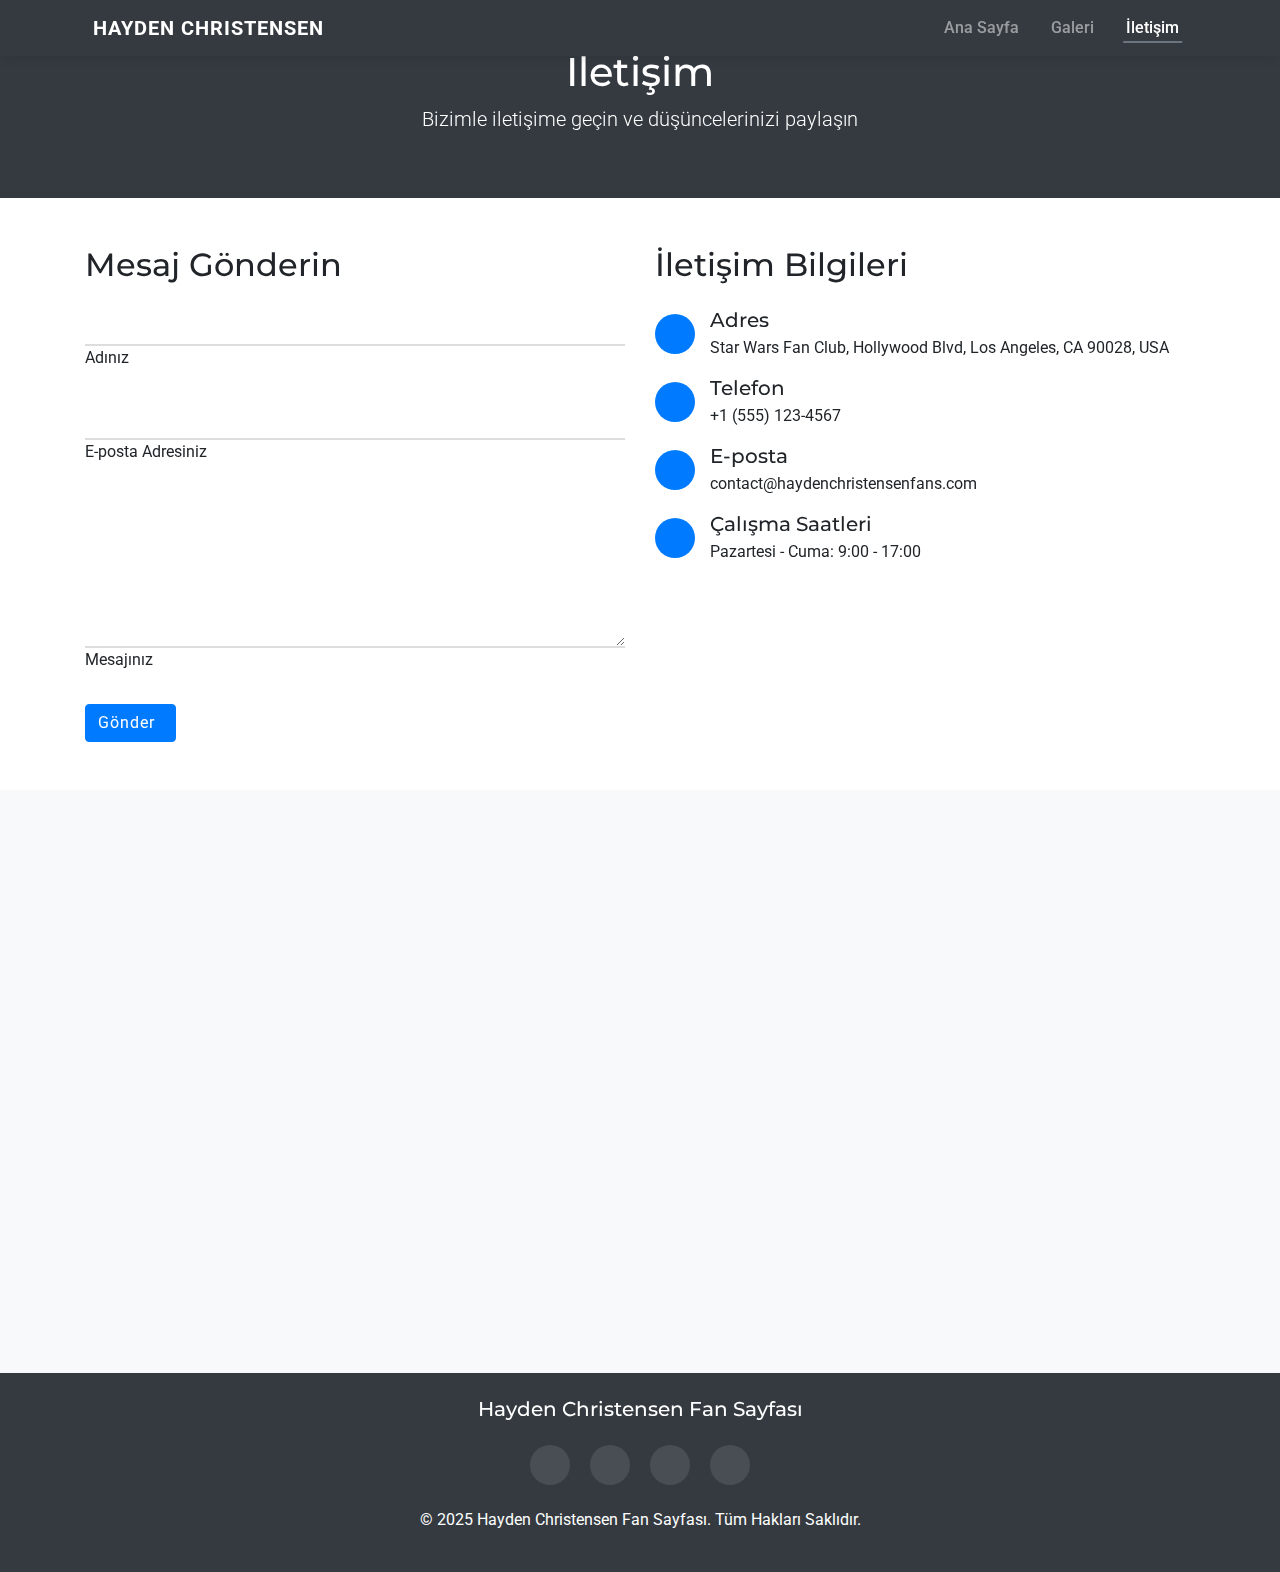
<file: contact.html>
<!DOCTYPE html>
<html lang="en">
<head>
    <title>Hayden Christensen - İletişim</title>
    <!-- Required meta tags -->
    <meta charset="utf-8">
    <meta name="viewport" content="width=device-width, initial-scale=1, shrink-to-fit=no">
    <link rel="stylesheet" href="style.css">
    <link rel="stylesheet" href="https://stackpath.bootstrapcdn.com/bootstrap/4.3.1/css/bootstrap.min.css"
        integrity="sha384-ggOyR0iXCbMQv3Xipma34MD+dH/1fQ784/j6cY/iJTQUOhcWr7x9JvoRxT2MZw1T" crossorigin="anonymous">
    <link rel="stylesheet" href="https://cdnjs.cloudflare.com/ajax/libs/font-awesome/6.4.0/css/all.min.css"
        integrity="sha512-iecdLmaskl7CVkqkXNQ/ZH/XLlvWZOJyj7Yy7tcenmpD1ypASozpmT/E0iPtmFIB46ZmdtAc9eNBvH0H/ZpiBw=="
        crossorigin="anonymous" referrerpolicy="no-referrer" />
    <link href="https://unpkg.com/aos@2.3.1/dist/aos.css" rel="stylesheet">
</head>
<body>
    <!-- Navbar -->
    <nav class="navbar navbar-expand-lg navbar-dark bg-dark fixed-top">
        <div class="container">
            <a class="navbar-brand" href="#">
                <i class="fas fa-jedi mr-2"></i>
                Hayden Christensen
            </a>
            <button class="navbar-toggler" type="button" data-toggle="collapse" data-target="#navbarNav" aria-controls="navbarNav" aria-expanded="false" aria-label="Toggle navigation">
                <span class="navbar-toggler-icon"></span>
            </button>
            <div class="collapse navbar-collapse" id="navbarNav">
                <ul class="navbar-nav ml-auto">
                    <li class="nav-item">
                        <a class="nav-link" href="index.html">Ana Sayfa</a>
                    </li>
                    <li class="nav-item">
                        <a class="nav-link" href="gallery.html">Galeri</a>
                    </li>
                    <li class="nav-item active">
                        <a class="nav-link" href="contact.html">İletişim</a>
                    </li>
                </ul>
            </div>
        </div>
    </nav>

    <!-- Contact Header -->
    <section class="bg-dark text-white py-3 py-md-5">
        <div class="container text-center" data-aos="fade-up">
            <h1>İletişim</h1>
            <p class="lead">Bizimle iletişime geçin ve düşüncelerinizi paylaşın</p>
        </div>
    </section>

    <!-- Contact Form Section -->
    <section class="py-3 py-md-5">
        <div class="container">
            <div class="row">
                <div class="col-md-6" data-aos="fade-right">
                    <h2 class="mb-4">Mesaj Gönderin</h2>
                    <form id="contactForm" class="contact-form">
                        <div class="form-group position-relative mb-4">
                            <input type="text" class="form-control" id="name" placeholder=" " required>
                            <label for="name">Adınız</label>
                        </div>
                        <div class="form-group position-relative mb-4">
                            <input type="email" class="form-control" id="email" placeholder=" " required>
                            <label for="email">E-posta Adresiniz</label>
                        </div>
                        <div class="form-group position-relative mb-4">
                            <textarea class="form-control" id="message" rows="5" placeholder=" " required></textarea>
                            <label for="message">Mesajınız</label>
                        </div>
                        <button type="submit" class="btn btn-primary">Gönder <i class="fas fa-paper-plane ml-2"></i></button>
                    </form>
                </div>
                <div class="col-md-6" data-aos="fade-left">
                    <h2 class="mb-4">İletişim Bilgileri</h2>
                    <div class="contact-info">
                        <div class="d-flex align-items-center mb-3">
                            <i class="fas fa-map-marker-alt"></i>
                            <div>
                                <h5 class="mt-0 mb-1">Adres</h5>
                                <p class="mb-0">Star Wars Fan Club, Hollywood Blvd, Los Angeles, CA 90028, USA</p>
                            </div>
                        </div>
                        <div class="d-flex align-items-center mb-3">
                            <i class="fas fa-phone"></i>
                            <div>
                                <h5 class="mt-0 mb-1">Telefon</h5>
                                <p class="mb-0">+1 (555) 123-4567</p>
                            </div>
                        </div>
                        <div class="d-flex align-items-center mb-3">
                            <i class="fas fa-envelope"></i>
                            <div>
                                <h5 class="mt-0 mb-1">E-posta</h5>
                                <p class="mb-0">contact@haydenchristensenfans.com</p>
                            </div>
                        </div>
                        <div class="d-flex align-items-center mb-3">
                            <i class="fas fa-clock"></i>
                            <div>
                                <h5 class="mt-0 mb-1">Çalışma Saatleri</h5>
                                <p class="mb-0">Pazartesi - Cuma: 9:00 - 17:00</p>
                            </div>
                        </div>
                    </div>

                    <!-- <div class="mt-5"> -->
                        <!-- <h4>Bizi sosyal medyada takip edin</h4>
                        <div class="social-icons mt-3">
                            <a href="#" class="bg-primary text-white mx-2"><i class="fab fa-facebook-f"></i></a>
                            <a href="#" class="bg-info text-white mx-2"><i class="fab fa-twitter"></i></a>
                            <a href="#" class="bg-danger text-white mx-2"><i class="fab fa-instagram"></i></a>
                            <a href="#" class="bg-dark text-white mx-2"><i class="fab fa-youtube"></i></a>
                        </div> -->
                    <!-- </div> -->
                </div>
            </div>
        </div>
    </section>

    <!-- Map Section -->
    <section class="py-3 py-md-5 bg-light">
        <div class="container" data-aos="fade-up">
            <h2 class="text-center mb-5">Konum</h2>
            <div class="map-container">
                <iframe src="https://www.google.com/maps/embed?pb=!1m18!1m12!1m3!1d3304.4557903780455!2d-118.33862048478769!3d34.10229208059081!2m3!1f0!2f0!3f0!3m2!1i1024!2i768!4f13.1!3m3!1m2!1s0x80c2bf20e4c82873%3A0x14015754d926dadb!2sHollywood%20Blvd%2C%20Los%20Angeles%2C%20CA%2C%20USA!5e0!3m2!1sen!2str!4v1619022320446!5m2!1sen!2str" width="100%" height="400" style="border:0;" allowfullscreen="" loading="lazy"></iframe>
            </div>
        </div>
    </section>

    <!-- Footer -->
    <footer class="bg-dark text-white text-center py-4">
        <div class="container">
            <div class="row">
                <div class="col-md-12 mb-3">
                    <h5>Hayden Christensen Fan Sayfası</h5>
                </div>
            </div>
            <div class="social-icons mb-3">
                <a href="#" class="text-white mx-2"><i class="fab fa-facebook fa-lg"></i></a>
                <a href="#" class="text-white mx-2"><i class="fab fa-twitter fa-lg"></i></a>
                <a href="#" class="text-white mx-2"><i class="fab fa-instagram fa-lg"></i></a>
                <a href="#" class="text-white mx-2"><i class="fab fa-youtube fa-lg"></i></a>
            </div>
            <p>&copy; 2025 Hayden Christensen Fan Sayfası. Tüm Hakları Saklıdır.</p>
        </div>
    </footer>

    <script src="https://cdnjs.cloudflare.com/ajax/libs/jquery/3.6.0/jquery.min.js"></script>
    <script src="https://stackpath.bootstrapcdn.com/bootstrap/4.3.1/js/bootstrap.min.js"></script>
    <script src="https://unpkg.com/aos@2.3.1/dist/aos.js"></script>
    <script src="script.js"></script>
</body>
</html>
</file>
<file: style.css>
/* Genel Stiller */
@import url('https://fonts.googleapis.com/css2?family=Montserrat:wght@300;400;500;700&family=Roboto:wght@300;400;500;700&display=swap');

:root {
    --primary: #2a2a72;
    --secondary: #ff9800;
    --dark: #212121;
    --light: #f5f5f5;
    --danger: #d9534f;
    --success: #5cb85c;
}

body {
    font-family: 'Roboto', sans-serif;
    color: var(--dark);
    line-height: 1.7;
    background-color: #ffffff;
    overflow-x: hidden;
}

h1, h2, h3, h4, h5, h6 {
    font-family: 'Montserrat', sans-serif;
    font-weight: 700;
}

.text-primary {
    color: var(--primary) !important;
}

.bg-custom-dark {
    background-color: #1a1a2e !important;
}

/* Navbar Stili */
.navbar {
    padding: 1rem 2rem;
    transition: all 0.3s ease;
    box-shadow: 0 2px 10px rgba(0, 0, 0, 0.1);
}

.navbar-brand {
    font-weight: 700;
    font-size: 1.5rem;
    letter-spacing: 1px;
    text-transform: uppercase;
}

.nav-link {
    font-weight: 500;
    transition: all 0.3s ease;
    position: relative;
    padding: 0.5rem 1rem !important;
}

.nav-link::after {
    content: '';
    position: absolute;
    width: 0;
    height: 2px;
    background-color: var(--secondary);
    bottom: 5px;
    left: 50%;
    transform: translateX(-50%);
    transition: all 0.3s ease;
}

.nav-link:hover::after, .nav-item.active .nav-link::after {
    width: 70%;
}

/* Hero Section */
.hero {
    position: relative;
    overflow: hidden;
}

.hero-content {
    z-index: 2;
}

.hero h1 {
    font-size: 3.5rem;
    letter-spacing: 2px;
    text-shadow: 2px 2px 8px rgba(0, 0, 0, 0.6);
}

.hero p {
    font-size: 1.4rem;
    text-shadow: 1px 1px 4px rgba(0, 0, 0, 0.8);
}

.btn-outline-light {
    border-width: 2px;
    font-weight: 500;
    padding: 10px 25px;
    transition: all 0.4s ease;
}

.btn-outline-light:hover {
    transform: translateY(-3px);
    box-shadow: 0 5px 15px rgba(0, 0, 0, 0.3);
}

/* About Section */
.about {
    background-color: white;
}

.about img {
    transition: all 0.5s ease;
    border: 5px solid white;
    box-shadow: 0 5px 20px rgba(0, 0, 0, 0.15);
}

.about img:hover {
    transform: scale(1.03);
    box-shadow: 0 10px 25px rgba(0, 0, 0, 0.25);
}

.about h2 {
    position: relative;
    display: inline-block;
}

.about h2:after {
    content: '';
    position: absolute;
    width: 60%;
    height: 3px;
    background-color: var(--secondary);
    bottom: -10px;
    left: 0;
}

/* Career Section */
.career {
    background-color: #f8f9fa;
}

.card {
    border: none;
    transition: all 0.3s ease;
    border-radius: 10px;
    overflow: hidden;
}

.card:hover {
    transform: translateY(-10px);
    box-shadow: 0 15px 30px rgba(0, 0, 0, 0.15) !important;
}

.card-img-top {
    height: 220px;
    object-fit: cover;
}

.card-body {
    padding: 1.5rem;
}

.card-title {
    color: var(--primary);
    font-weight: 700;
}

/* External Link Section */
.external-link {
    background-color: #fff;
    padding: 80px 0;
}

.btn-primary, .btn-warning {
    border: none;
    padding: 12px 25px;
    font-weight: 500;
    letter-spacing: 1px;
    transition: all 0.3s ease;
}

.btn-primary {
    background-color: var(--primary);
}

.btn-primary:hover {
    background-color: #1d1d5b;
    transform: translateY(-3px);
    box-shadow: 0 8px 15px rgba(0, 0, 0, 0.2);
}

.btn-warning:hover {
    transform: translateY(-3px);
    box-shadow: 0 8px 15px rgba(0, 0, 0, 0.2);
}

/* Footer */
footer {
    background-color: #1a1a2e !important;
}

.social-icons a {
    display: inline-block;
    width: 40px;
    height: 40px;
    line-height: 40px;
    border-radius: 50%;
    background-color: rgba(255, 255, 255, 0.1);
    margin: 0 5px;
    transition: all 0.3s ease;
}

.social-icons a:hover {
    background-color: var(--secondary);
    transform: translateY(-3px);
}

/* Gallery Page */
.gallery-item {
    position: relative;
    overflow: hidden;
    margin-bottom: 30px;
    border-radius: 10px;
    box-shadow: 0 5px 15px rgba(0, 0, 0, 0.1);
}

.gallery-item img {
    transition: all 0.5s ease;
    width: 100%;
}

.gallery-overlay {
    position: absolute;
    top: 0;
    left: 0;
    width: 100%;
    height: 100%;
    background-color: rgba(0, 0, 0, 0.7);
    display: flex;
    justify-content: center;
    align-items: center;
    opacity: 0;
    transition: all 0.5s ease;
}

.gallery-item:hover img {
    transform: scale(1.1);
}

.gallery-item:hover .gallery-overlay {
    opacity: 1;
}

.gallery-icons a {
    width: 50px;
    height: 50px;
    line-height: 50px;
    text-align: center;
    border-radius: 50%;
    background-color: white;
    color: var(--dark);
    margin: 0 5px;
    font-size: 18px;
    transform: translateY(20px);
    opacity: 0;
    transition: all 0.4s ease;
}

.gallery-item:hover .gallery-icons a {
    transform: translateY(0);
    opacity: 1;
}

.gallery-icons a:hover {
    background-color: var(--secondary);
    color: white;
}

.gallery-icons a:nth-child(2) {
    transition-delay: 0.1s;
}

/* Contact Page */
.contact-form .form-control {
    border: none;
    border-radius: 0;
    border-bottom: 2px solid #ddd;
    padding: 15px 0;
    font-size: 16px;
    background: transparent;
    transition: all 0.3s ease;
}

.contact-form .form-control:focus {
    box-shadow: none;
    border-color: var(--primary);
}

.contact-form label {
    transition: all 0.3s ease;
    transform-origin: left;
}

.contact-form .form-control:focus + label,
.contact-form .form-control:not(:placeholder-shown) + label {
    transform: translateY(-30px) scale(0.8);
    color: var(--primary);
}

.contact-info i {
    width: 40px;
    height: 40px;
    line-height: 40px;
    text-align: center;
    border-radius: 50%;
    background-color: var(--primary);
    color: white;
    margin-right: 15px;
    font-size: 16px;
}

.contact-info p {
    margin-bottom: 25px;
}
.slick-dots{
    display: none!important;
}
header.hero-slider.position-relative{
    padding-top: 3.15rem;
    max-height: 600px;
}
.map-container {
    height: 400px;
    width: 100%;
    position: relative;
    overflow: hidden;
    box-shadow: 0 5px 15px rgba(0, 0, 0, 0.1);
}
/* Hero Slick Slider Styles */
.hero-slider {
    position: relative;
    overflow: hidden;
}

.hero-slider .overlay {
    position: absolute;
    top: 0;
    left: 0;
    width: 100%;
    height: 100%;
    background-color: rgba(0, 0, 0, 0.5);
    z-index: 1;
}

.slick-hero {
    height: 100%;
}

.slick-slide-item {
    position: relative;
    height: 100vh;
    outline: none;
}

.slick-slide-item img {
    width: 100%;
    height: 100%;
    object-fit: cover;
}


.slideritem {
    position: relative;
}

.slideritem img {
    width: 100%;
    object-fit: cover;
    height: 85vh !important;
}



.slick-initialized .slick-slide {
    display: block;
}
.afis-bg {
    height: 85vh !important;
    display: flex !important;
    align-items: center;
    background-repeat: no-repeat;
    background-size: cover;
    box-shadow: inset 0 0 0 100vh #0000008c;
}
.header h1{
    text-align: center;
}
.slider-content {
    position: absolute;
    top: 0;
    left: 0;
    width: 100%;
    height: 100%;
    box-shadow: inset 0 0 0 100vh #0000008c;
    z-index: 12;
    display: flex;
    align-items: center;
    justify-content: center;
}

/* Slick Arrow Styles */
.slick-prev, .slick-next {
    width: 50px;
    height: 50px;
    z-index: 10;
}

.slick-prev {
    left: 15px;
}

.slick-next {
    right: 15px;
}

.slick-prev:before, .slick-next:before {
    font-size: 30px;
}

/* Slick Dots Styles */
.slick-dots {
    bottom: 25px;
    z-index: 10;
}

.slick-dots li button:before {
    font-size: 12px;
    color: white;
    opacity: 0.7;
}

.slick-dots li.slick-active button:before {
    color: white;
    opacity: 1;
}

.object-fit-cover {
    object-fit: cover;
}
/* Genel Responsive Ayarları */
body {
    overflow-x: hidden;
}

/* Hero Slider Responsive Ayarları */
.hero-slider {
    /*height: 100vh;*/
}

.slick-slide-item {
    /* height: 100vh; */
}

@media (max-width: 768px) {
    .hero-slider, .slick-slide-item {
        /* height: 80vh; */
    }
    
    .slick-slide-item .display-3 {
        font-size: 2.5rem;
    }
    
    .slick-slide-item .btn-lg {
        font-size: 0.9rem;
        padding: 0.5rem 1.5rem;
    }
}

@media (max-width: 576px) {
    .hero-slider, .slick-slide-item {
        /* height: 70vh; */
    }
    
    .slick-slide-item .display-3 {
        font-size: 2rem;
    }
    
    .slick-slide-item .lead {
        font-size: 1rem;
    }
}

/* Timeline Responsive Ayarları */
@media (max-width: 767.98px) {
    .timeline .timeline-item {
        margin-bottom: 2rem;
    }
    
    .timeline .col-md-6.offset-md-6 {
        margin-left: 0;
    }
    
    .timeline-date {
        position: relative;
        top: auto;
        left: auto;
        margin-bottom: 0.5rem;
    }
}

/* İstatistik Bölümü Responsive Ayarları */
@media (max-width: 767.98px) {
    .stat-item {
        margin-bottom: 1.5rem;
    }
    
    .stat-item .display-4 {
        font-size: 2.5rem;
    }
}

/* Galeri Responsive Ayarları */
.gallery-item img {
    width: 100%;
    height: auto;
}

@media (max-width: 767.98px) {
    .gallery-item {
        margin-bottom: 1.5rem;
    }
}

/* Alıntı Bölümü Responsive Ayarları */
@media (max-width: 767.98px) {
    .quote-section .fa-quote-left {
        font-size: 2rem;
    }
    
    .quote-section .blockquote p {
        font-size: 1.1rem;
    }
}

/* Haberler Bölümü Responsive Ayarları */
@media (max-width: 991.98px) {
    .card-title {
        font-size: 1.1rem;
    }
}

/* CTA Bölümü Responsive Ayarları */
@media (max-width: 767.98px) {
    .social-link {
        width: 40px;
        height: 40px;
        line-height: 40px;
        font-size: 1.2rem;
    }
}

/* Dış Bağlantılar Responsive Ayarları */
@media (max-width: 767.98px) {
    .external-link-card .card-title {
        font-size: 1.1rem;
        margin-top: 0.5rem;
    }
}

/* İletişim Formu Responsive Ayarları */
@media (max-width: 767.98px) {
    .contact-form .form-group {
        margin-bottom: 1rem;
    }
    
    .contact-info {
        margin-top: 2rem;
    }
}

/* Galleri Filtresi Responsive Ayarları */
@media (max-width: 767.98px) {
    .btn-group {
        display: flex;
        flex-wrap: wrap;
    }
    
    .btn-group .btn {
        margin-bottom: 0.5rem;
        border-radius: 0.25rem !important;
        flex: 1 0 auto;
    }
}

/* Slick Slider Okları Responsive Ayarları */
@media (max-width: 576px) {
    .slick-prev {
        left: 5px;
        z-index: 10;
    }
    
    .slick-next {
        right: 5px;
        z-index: 10;
    }
}
</file>
